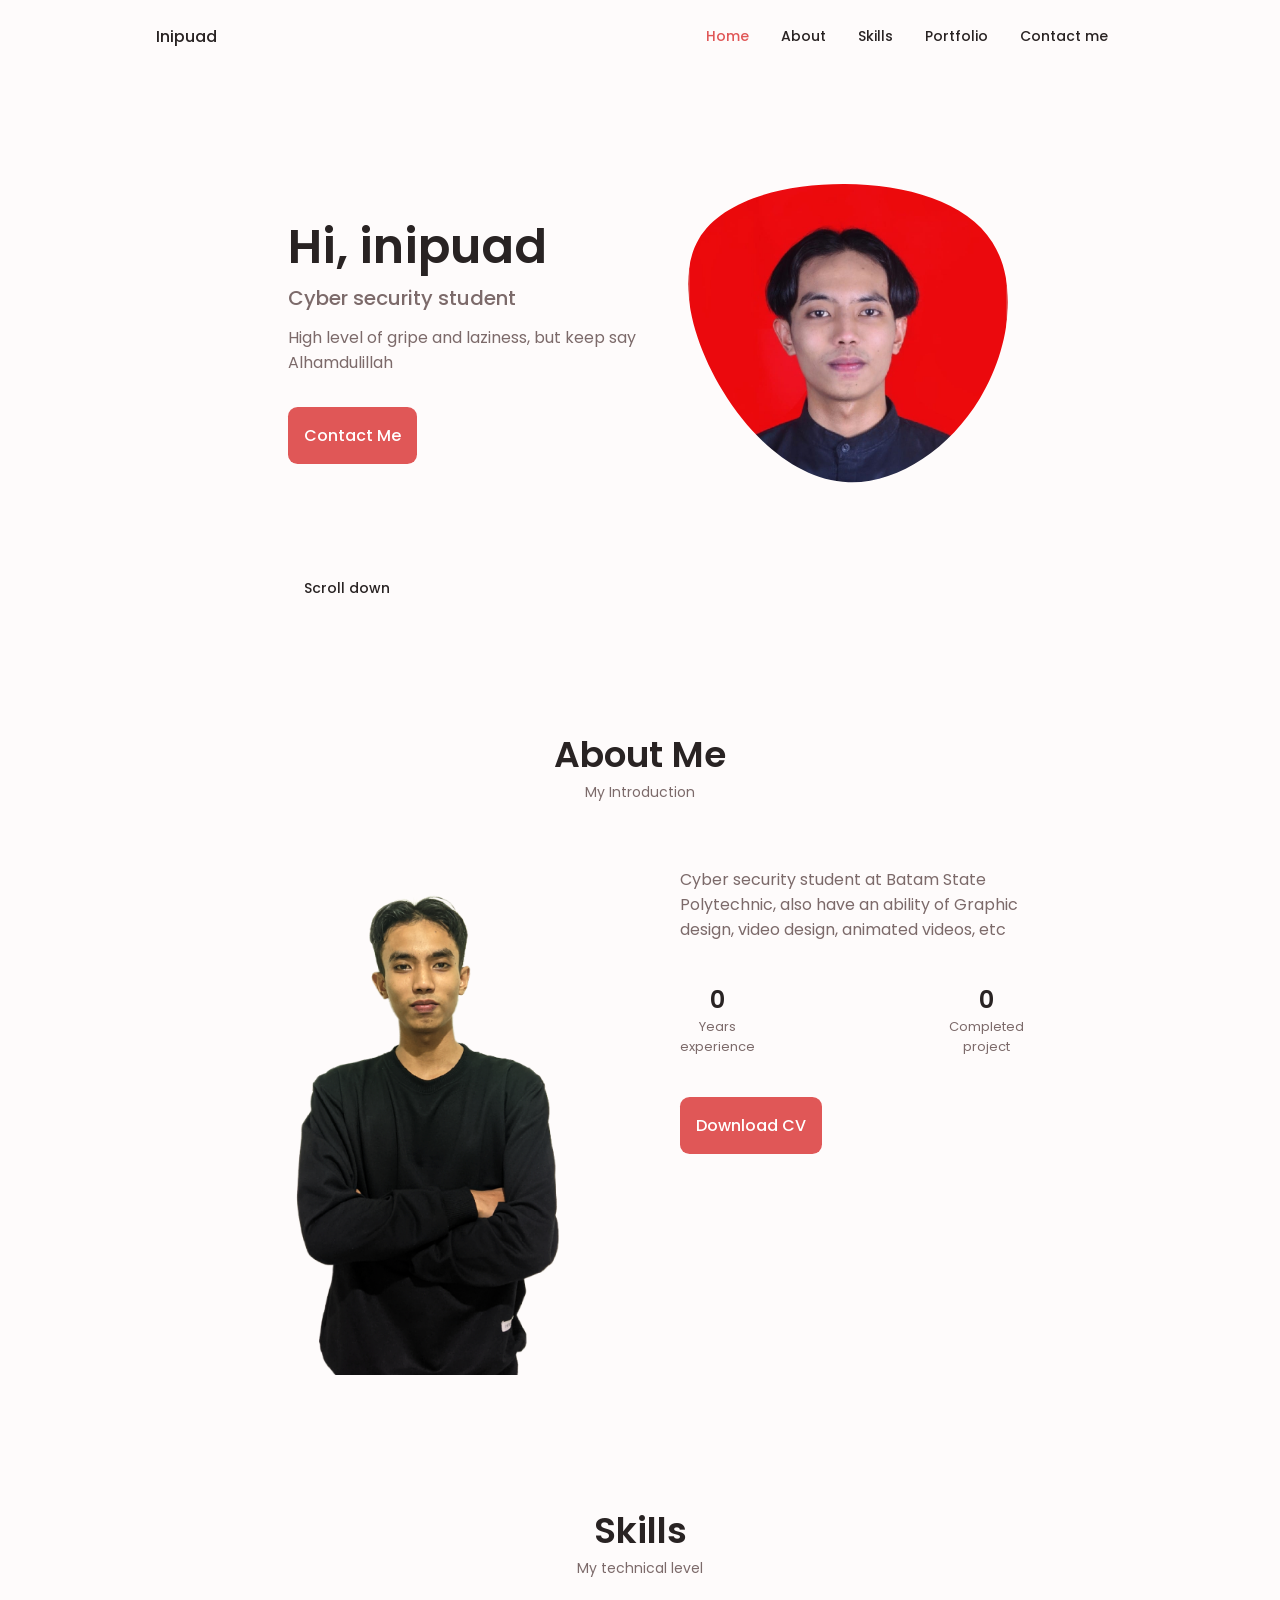
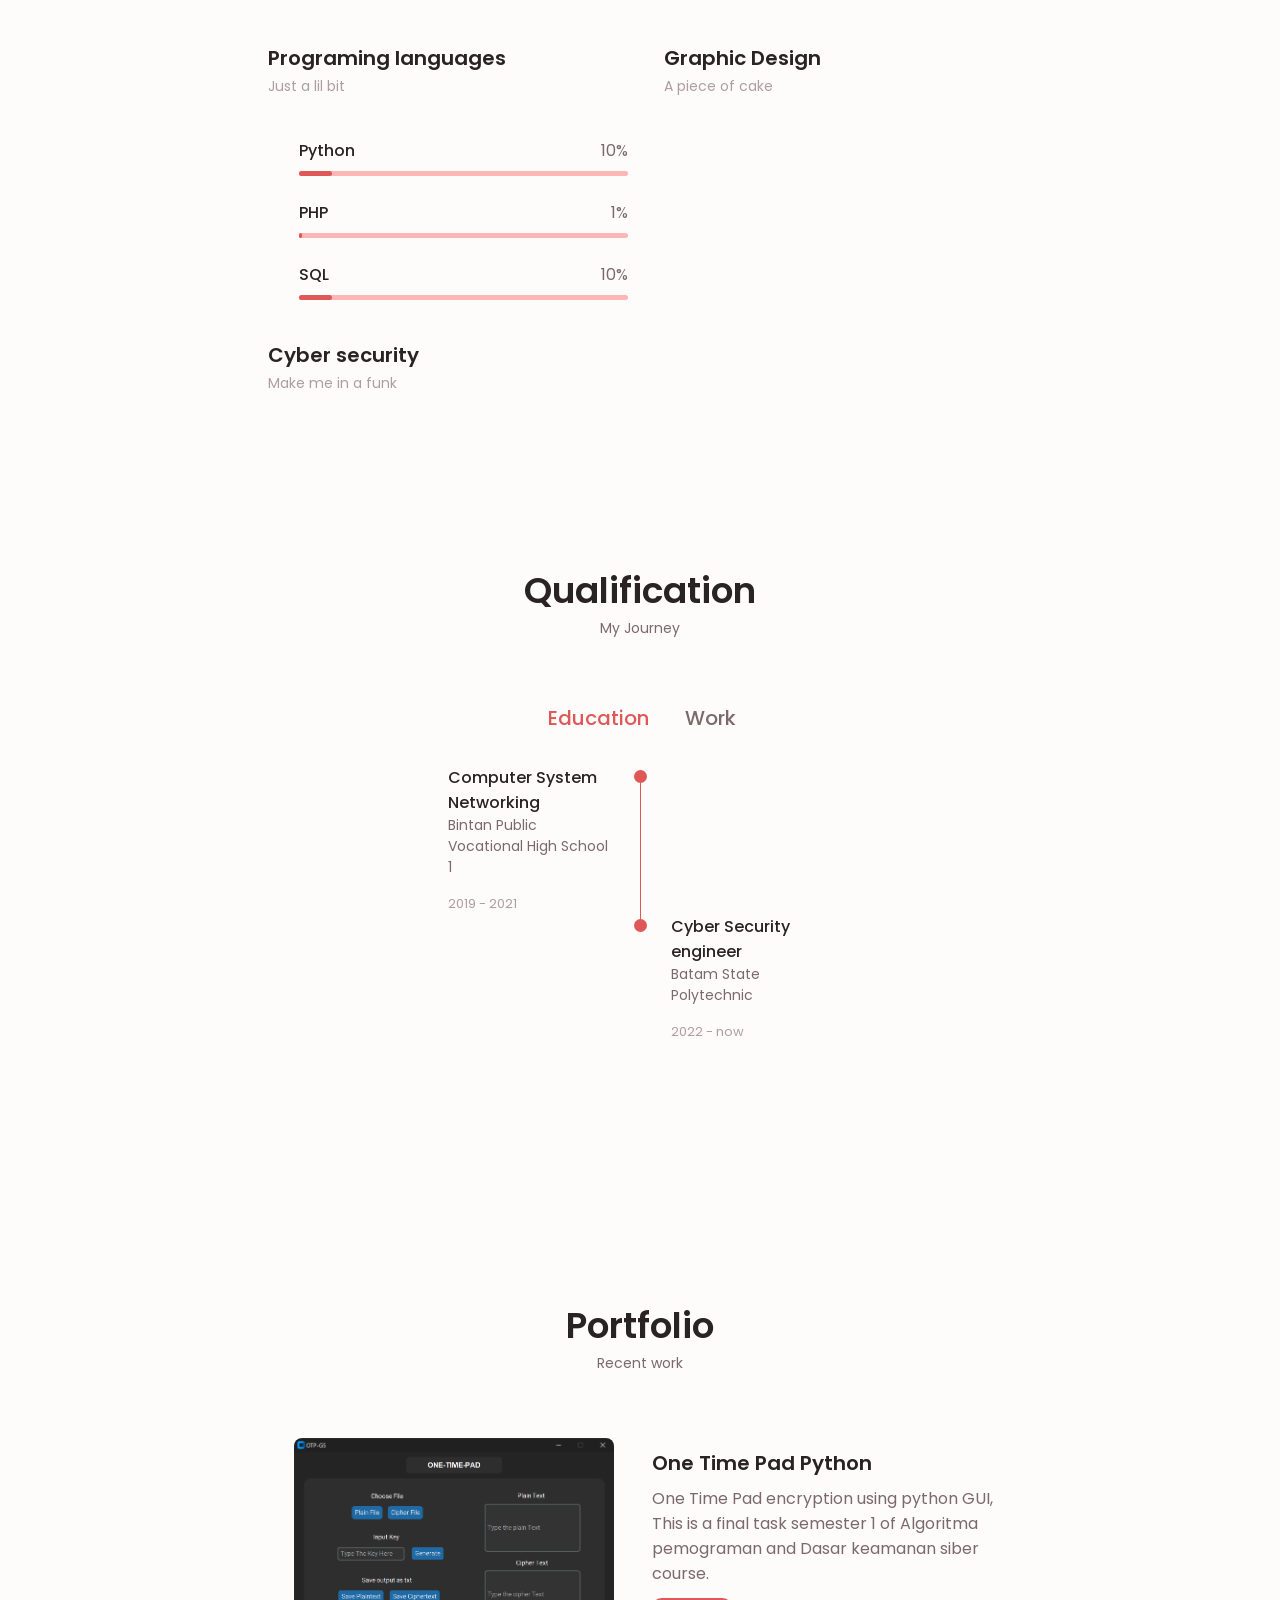
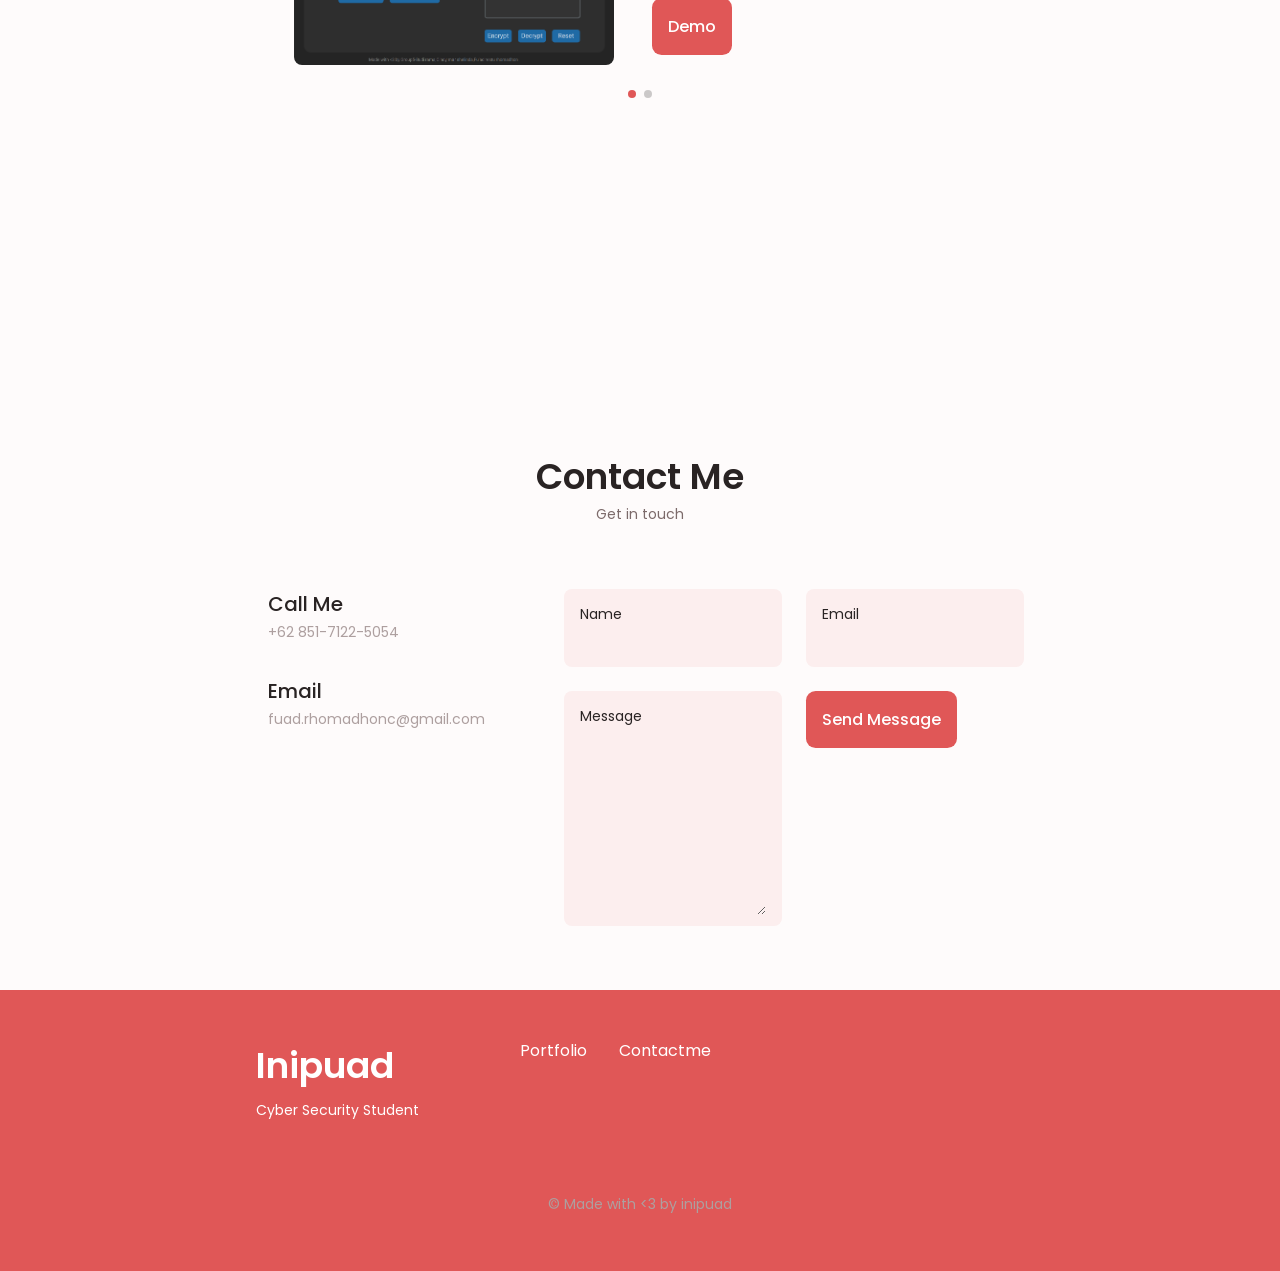
<file: index.html>
<!DOCTYPE html>
    <html lang="en">
    <head>
        <meta charset="UTF-8">
        <meta name="viewport" content="width=device-width, initial-scale=1.0">

        <!--==================== UNICONS ====================-->
        <link rel="stylesheet" href="https://unicons.iconscout.com/release/v4.0.0/css/line.css">
        
        <!--==================== SWIPER CSS ====================-->
        <link rel="stylesheet" href="assets/css/swiper-bundle.min.css">
        
        <!--==================== CSS ====================-->
        <link rel="stylesheet" href="assets/css/styles.css">

        <title>Belom jadi bangg</title>
    </head>
    <body>
        <!--==================== HEADER ====================-->
        <header class="header" id="header">
            <nav class="nav container">
                <a href="#" class="nav__logo">Inipuad</a>

                <div class="nav__menu" id="nav-menu">
                    <ul class="nav__list grid">
                        <li class="nav__item">
                            <a href="#home" class="nav__link active-link">
                                <i class="uil uil-estate nav__icon"></i>Home
                            </a>
                        </li>
                        <li class="nav__item">
                            <a href="#about" class="nav__link">
                                <i class="uil uil-user nav__icon"></i>About
                            </a>
                        </li>
                        <li class="nav__item">
                            <a href="#skills" class="nav__link">
                                <i class="uil uil-file-alt nav__icon"></i>Skills
                            </a>
                        </li>

                        <li class="nav__item">
                            <a href="#portfolio" class="nav__link">
                                <i class="uil uil-scenery nav__icon"></i>Portfolio
                            </a>
                        </li>
                        <li class="nav__item">
                            <a href="#contact" class="nav__link">
                                <i class="uil uil-message nav__icon"></i>Contact me
                            </a>
                        </li>
                    </ul>
                    <i class="uil uil-angle-double-down nav__close" id="nav-close"></i>
                </div>

                <div class="nav__btns">
                    <!-- Theme change button -->
                    <i class="uil uil-moon change-theme" id="theme-button"></i>

                    <div class="nav__toggle" id="nav-toggle">
                        <i class="uil uil-apps"></i>
                    </div>
                </div>
            </nav>
        </header>

        <!--==================== MAIN ====================-->
        <main class="main">
            <!--==================== HOME ====================-->
            <section class="home section" id="home">
                <div class="home__container container grid">
                    <div class="home__content grid">
                        <div class="home__social">
                            <a href="https://www.linkedin.com/in/fu-ad-restu-rhomadhon-8882041a4/" target="_blank" class="home__social-icon">
                                <i class="uil uil-linkedin-alt"></i>
                            </a>
                            <a href="https://www.instagram.com/inipuadv1/" target="_blank" class="home__social-icon">
                                <i class="uil uil-instagram"></i>
                            </a>
                        </div>

                        <div class="home__img">
                            <svg class="home__blob" viewBox="0 0 200 187" xmlns="http://www.w3.org/2000/svg" xmlns:xlink="http://www.w3.org/1999/xlink">
                                <mask id="mask0" mask-type="alpha">
                                    <path d="M190.312 36.4879C206.582 62.1187 201.309 102.826 182.328 134.186C163.346 165.547 
                                    130.807 187.559 100.226 186.353C69.6454 185.297 41.0228 161.023 21.7403 129.362C2.45775 
                                    97.8511 -7.48481 59.1033 6.67581 34.5279C20.9871 10.1032 59.7028 -0.149132 97.9666 
                                    0.00163737C136.23 0.303176 174.193 10.857 190.312 36.4879Z"/>
                                </mask>
                                <g mask="url(#mask0)">
                                    <path d="M190.312 36.4879C206.582 62.1187 201.309 102.826 182.328 134.186C163.346 
                                    165.547 130.807 187.559 100.226 186.353C69.6454 185.297 41.0228 161.023 21.7403 
                                    129.362C2.45775 97.8511 -7.48481 59.1033 6.67581 34.5279C20.9871 10.1032 59.7028 
                                    -0.149132 97.9666 0.00163737C136.23 0.303176 174.193 10.857 190.312 36.4879Z"/>

                                    <image class="home__blob-img" x="1" y="0" xlink:href="assets/img/perfil.png"/>
                                </g>
                            </svg>
                        </div>

                        <div class="home__data">
                            <h1 class="home__title">Hi, inipuad</h1>
                            <h3 class="home__subtitle">Cyber security student</h3>
                            <p class="home__description">High level of gripe and laziness, but keep say Alhamdulillah </p>
                            <a href="#contact" class="button button--flex">
                                Contact Me<i class="uil uil-message button__icon"></i>
                            </a>
                        </div>
                    </div>

                    <div class="home__scroll">
                        <a href="#about" class="home__scroll-button button--flex">
                            <i class="uil uil-mouse-alt home__scroll-mouse"></i>
                            <span class="home__scroll-name">Scroll down</span>
                            <i class="uil uil-arrow-down home__scroll-arrow"></i>

                        </a>
                    </div>
                </div>
            </section>

            <!--==================== ABOUT ====================-->
            <section class="about section" id="about">
                <h2 class="section__title">About Me</h2>
                <span class="section__subtitle">My Introduction</span>

                <div class="about__container container grid">
                    <img src="assets/img/about.jpg" alt="" class="about__img">

                    <div class="about__data">
                        <p class="about__description">Cyber security student at Batam State Polytechnic,
                            also have an ability of Graphic design, video design, animated videos, etc</p>

                        <div class="about__info">
                            <div>
                                <span class="about__info-title">0</span>
                                <span class="about__info-name">Years <br> experience</span>
                            </div>
                            <div>
                                <span class="about__info-title">0</span>
                                <span class="about__info-name">Completed <br> project</span>
                            </div>
                        </div>

                        <div class="about__buttons">
                            <a download="" href="assets/pdf/Puad-Cv.pdf" class="button button--flex">
                                Download CV<i class="uil uil-download-alt button__icon"></i>
                            </a>
                        </div>
                    </div>
                </div>
            </section>

            <!--==================== SKILLS ====================-->
            <section class="skills section" id="skills">
                <h2 class="section__title">Skills</h2>
                <span class="section__subtitle">My technical level</span>

                <div class="skills__container container grid">
                    <div>
                        <!--====== SKILLS 1 =====-->
                        <div class="skills__content skills__open">
                            <div class="skills__header">
                                <i class="uil uil-brackets-curly skills__icon"></i>

                                <div>
                                    <h1 class="skills__title">Programing languages</h1>
                                    <span class="skills__subtitle">Just a lil bit</span>
                                </div>

                                <i class="uil uil-angle-down skills__arrow"></i>
                            </div>

                            <div class="skills__list grid">
                                <div class="skills__data">
                                    <div class="skills__titles">
                                        <h3 class="skills__name">Python</h3>
                                        <span class="skills__number">10%</span>
                                    </div>
                                    <div class="skills__bar">
                                        <span class="skills__percentage skills__Python"></span>
                                    </div>
                                </div>

                                <div class="skills__data">
                                    <div class="skills__titles">
                                        <h3 class="skills__name">PHP</h3>
                                        <span class="skills__number">1%</span>
                                    </div>
                                    <div class="skills__bar">
                                        <span class="skills__percentage skills__PHP"></span>
                                    </div>
                                </div>

                                <div class="skills__data">
                                    <div class="skills__titles">
                                        <h3 class="skills__name">SQL</h3>
                                        <span class="skills__number">10%</span>
                                    </div>
                                    <div class="skills__bar">
                                        <span class="skills__percentage skills__SQL"></span>
                                    </div>
                                </div>
                            </div>
                        </div>
                        <!--====== SKILLS 2 =====-->
                        <div class="skills__content skills__close">
                            <div class="skills__header">
                                <i class="uil uil-cloud-lock skills__icon"></i>

                                <div>
                                    <h1 class="skills__title">Cyber security</h1>
                                    <span class="skills__subtitle">Make me in a funk</span>
                                </div>

                                <i class="uil uil-angle-down skills__arrow"></i>
                            </div>

                            <div class="skills__list grid">
                                <div class="skills__data">
                                    <div class="skills__titles">
                                        <h3 class="skills__name">Operating system</h3>
                                        <span class="skills__number">10%</span>
                                    </div>
                                    <div class="skills__bar">
                                        <span class="skills__percentage skills__OS"></span>
                                    </div>
                                </div>

                                <div class="skills__data">
                                    <div class="skills__titles">
                                        <h3 class="skills__name">Network security control</h3>
                                        <span class="skills__number">5%</span>
                                    </div>
                                    <div class="skills__bar">
                                        <span class="skills__percentage skills__NSC"></span>
                                    </div>
                                </div>

                                <div class="skills__data">
                                    <div class="skills__titles">
                                        <h3 class="skills__name">Penetration testing</h3>
                                        <span class="skills__number">3%</span>
                                    </div>
                                    <div class="skills__bar">
                                        <span class="skills__percentage skills__Pentest"></span>
                                    </div>
                                </div>
                            </div>
                        </div>
                    </div>

                    <div>
                        <!--====== SKILLS 3 =====-->
                        <div class="skills__content skills__close">
                            <div class="skills__header">
                                <i class="uil uil-palette skills__icon"></i>

                                <div>
                                    <h1 class="skills__title">Graphic Design</h1>
                                    <span class="skills__subtitle">A piece of cake</span>
                                </div>

                                <i class="uil uil-angle-down skills__arrow"></i>
                            </div>

                            <div class="skills__list grid">
                                <div class="skills__data">
                                    <div class="skills__titles">
                                        <h3 class="skills__name">Picture design</h3>
                                        <span class="skills__number">49%</span>
                                    </div>
                                    <div class="skills__bar">
                                        <span class="skills__percentage skills__Vector"></span>
                                    </div>
                                </div>

                                <div class="skills__data">
                                    <div class="skills__titles">
                                        <h3 class="skills__name">Video design</h3>
                                        <span class="skills__number">48%</span>
                                    </div>
                                    <div class="skills__bar">
                                        <span class="skills__percentage skills__Video"></span>
                                    </div>
                                </div>

                                <div class="skills__data">
                                    <div class="skills__titles">
                                        <h3 class="skills__name">Motion graphic / Animation</h3>
                                        <span class="skills__number">47%</span>
                                    </div>
                                    <div class="skills__bar">
                                        <span class="skills__percentage skills__MA"></span>
                                    </div>
                                </div>
                            </div>
                        </div>
                    </div>
                </div>
            </section>

            <!--==================== QUALIFICATION ====================-->
            <section class="qualification section">
                <h2 class="section__title">Qualification</h2>
                <span class="section__subtitle">My Journey</span>

                <div class="qualification__container container">
                    <div class="qualification__tabs">
                        <div class="qualification__button button--flex qualification__active" data-target='#education'>
                            <i class="uil uil-graduation-cap qualification__icon"></i>
                            Education
                        </div>

                        <div class="qualification__button button--flex" data-target='#work'>
                            <i class="uil uil-briefcase-alt qualification__icon"></i>
                            Work
                        </div>
                    </div>

                    <div class="qualification__sections">
                        <!--==== QUALIFICATION CONTENT 1 ====-->
                        <div class="qualification__content qualification__active" data-content id="education">
                            <!--==== QUALIFICATION 1 ====-->
                            <div class="qualification__data">
                                <div>
                                    <h3 class="qualification__title">Computer System Networking</h3>
                                    <span class="qualification__subtitle">Bintan Public Vocational High School 1</span>
                                    <div class="qualification__calendar">
                                        <i class="uil uil-calendar-alt"></i>
                                        2019 - 2021
                                    </div>
                                </div>

                                <div>
                                    <span class="qualification__rounder"></span>
                                    <span class="qualification__line"></span>
                                </div>
                            </div>

                            <!--==== QUALIFICATION 2 ====-->
                            <div class="qualification__data">
                                <div></div>

                                <div>
                                    <span class="qualification__rounder"></span>
                                    <!--<span class="qualification__line"></span> -->
                                </div>

                                <div>
                                    <h3 class="qualification__title">Cyber Security engineer</h3>
                                    <span class="qualification__subtitle">Batam State Polytechnic</span>
                                    <div class="qualification__calendar">
                                        <i class="uil uil-calendar-alt"></i>
                                        2022 - now
                                    </div>
                                </div>
                            </div>
                        </div>
                        <!--==== QUALIFICATION CONTENT 2 ====-->
                        <div class="qualification__content" data-content id="work">
                            <!--==== QUALIFICATION 1 ====-->
                            <div class="qualification__data">
                                <div>
                                    <h3 class="qualification__title">IT support Apprenticeship</h3>
                                    <span class="qualification__subtitle">Nirwana Gardens Resort</span>
                                    <div class="qualification__calendar">
                                        <i class="uil uil-calendar-alt"></i>
                                        2020 jan - 2020 mar
                                    </div>
                                </div>

                                <div>
                                    <span class="qualification__rounder"></span>
                                    <span class="qualification__line"></span>
                                </div>
                            </div>

                            <!--==== QUALIFICATION 2 ====-->
                            <div class="qualification__data">
                                <div></div>

                                <div>
                                    <span class="qualification__rounder"></span>
                                    <!--<span class="qualification__line"></span> -->
                                </div>

                                <div>
                                    <h3 class="qualification__title">Production Support</h3>
                                    <span class="qualification__subtitle">Esco Bintan Indonesia</span>
                                    <div class="qualification__calendar">
                                        <i class="uil uil-calendar-alt"></i>
                                        2021 - 2022
                                    </div>
                                </div>
                            </div>
                        </div>
                    </div>
                </div>
            </section>

            <!--==================== SERVICES ====================-->
            <section class="services section" id="services">
                
            </section>

            <!--==================== PORTFOLIO ====================-->
            <section class="portfolio section" id="portfolio">
                <h2 class="section__title">Portfolio</h2>
                <span class="section__subtitle">Recent work</span>

                <div class="portfolio__container container swiper-container">
                    <div class="swiper-wrapper">
                        <!--===== PORTFOLIO 1 =====-->
                        <div class="portfolio__content grid swiper-slide">
                            <img src="assets/img/portfolio1.jpg" alt="" class="portfolio__img">

                            <div class="portfolio__data">
                                <h3 class="portfolio__title">One Time Pad Python</h3>
                                <p class="portfolio__description">One Time Pad encryption using python GUI,
                                    This is a final task semester 1 of Algoritma pemograman and Dasar keamanan siber course.</p>
                                <a href="https://if.polibatam.ac.id/pamerin/detail.php?title=-one-time-pad-implementation-with-python-gui-customtkinter&id=NDMzMjIwMTA1Nw==&ta=Mw==" target="_blank" class="button button--flex button--small portfolio__button">
                                    Demo
                                    <i class="uil uil-arrow-right button__icon"></i>
                                </a>
                            </div>
                        </div>

                        <!--===== PORTFOLIO 2 =====-->
                        <div class="portfolio__content grid swiper-slide">
                            <img src="assets/img/portfolio2.jpg" alt="" class="portfolio__img">

                            <div class="portfolio__data">
                                <h3 class="portfolio__title">Animation</h3>
                                <p class="portfolio__description">Explanations about logic bombs through animation, 
                                    actually this is my homework assignment for Dasar keamanan siber course.</p>
                                <a href="https://www.youtube.com/watch?v=PgjNNZaza_8&ab_channel=inipuadv1" target="_blank" class="button button--flex button--small portfolio__button">
                                    Demo
                                    <i class="uil uil-arrow-right button__icon"></i>
                                </a>
                            </div>
                        </div>
                    </div>

                    <!--==ARROW==-->
                    <div class="swiper-button-next">
                        <i class="uil uil-angle-right-b swiper-portfolio-icon"></i>
                    </div>
                    <div class="swiper-button-prev">
                        <i class="uil uil-angle-left-b swiper-portfolio-icon"></i>
                    </div>

                    <!--==pagination==-->
                    <div class="swiper-pagination"></div>
                </div>
            </section>

            <!--==================== PROJECT IN MIND ====================-->
            <section class="project section">

            </section>

            <!--==================== TESTIMONIAL ====================-->
            <section class="testimonial section">
                
            </section>

            <!--==================== CONTACT ME ====================-->
            <section class="contact section" id="contact">
                <h2 class="section__title">Contact Me</h2>
                <span class="section__subtitle">Get in touch</span>

                <div class="contact__container container grid">
                    <div>
                        <div class="contact__information">
                            <i class="uil uil-phone contact__icon"></i>

                            <div>
                                <h3 class="contact__title">Call Me</h3>
                                <span class="contact__subtitle">+62 851-7122-5054</span>
                            </div>
                        </div>
                        <div class="contact__information">
                            <i class="uil uil-envelope contact__icon"></i>

                            <div>
                                <h3 class="contact__title">Email</h3>
                                <span class="contact__subtitle">fuad.rhomadhonc@gmail.com</span>
                            </div>
                        </div>
                    </div>

                    <form action="" class="contact__form grid">
                        <div class="contact__inputs grid">
                            <div class="contact__content">
                                <label for="" class="contact__label">Name</label>
                                <input type="text" class="contact__input">
                            </div>
                            <div class="contact__content">
                                <label for="" class="contact__label">Email</label>
                                <input type="email" class="contact__input">
                            </div>
                            <div class="contact__content">
                                <label for="" class="contact__label">Message</label>
                                <textarea name="" id="" cols="0" rows="7" class="contact__input"></textarea>
                            </div>

                            <div>
                                <a href="#" class="button button--flex">
                                    Send Message
                                    <i class="uil uil-message button__icon"></i>
                                </a>
                            </div>
                        </div>
                    </form>
                </div>
            </section>
        </main>

        <!--==================== FOOTER ====================-->
        <footer class="footer">
            <div class="footer__bg">
                <div class="footer__container container grid">
                    <div>
                        <h1 class="footer__title">Inipuad</h1>
                        <span class="footer__subtitle">Cyber Security Student</span>
                    </div>

                    <ul class="footer__links">
                        <li>
                            <a href="#portfolio" class="footer__link">Portfolio</a>
                        </li>
                        <li>
                            <a href="#contact" class="footer__link">Contactme</a>
                        </li>
                    </ul>

                    <div class="footer__social">
                        <a href="https://www.facebook.com/gaskabochtoxic" target="_blank" class="footer__social">
                            <i class="uil uil-facebook-f"></i>
                        </a>
                        <a href="https://www.instagram.com/dat.osint3.1.1/" target="_blank" class="footer__social">
                            <i class="uil uil-instagram"></i>
                        </a>
                    </div>
                </div>

                <p class="footer__copy">&#169; Made with <3 by inipuad</p>
            </div>
        </footer>
        
        <!--==================== SCROLL TOP ====================-->
        <a href="#" class="scrollup" id="scroll-up">
            <i class="uil uil-arrow-up scrollup__icon"></i>
        </a>

        <!--==================== SWIPER JS ====================-->
        <script src="assets/js/swiper-bundle.min.js"></script>

        <!--==================== MAIN JS ====================-->
        <script src="assets/js/main.js"></script>
    </body>
</html>
</file>
<file: assets/css/styles.css>
/*==================== GOOGLE FONTS ====================*/
@import url('https://fonts.googleapis.com/css2?family=Poppins:wght@400;500;600&display=swap');

/*==================== VARIABLES CSS ====================*/
:root {
    --header-height: 3rem;

    /*========== Colors ==========*/
    /* Change favorite color */
    --hue-color: 360; /*Purple 250 - Green 142 - Blue 230 - Pink 340*/

    /* HSL color mode */
    --first-color: hsl(var(--hue-color), 69%, 61%);
    --first-color-second: hsl(var(--hue-color), 69%, 61%);
    --first-color-alt: hsl(var(--hue-color), 57%, 53%);
    --first-color-lighter: hsl(var(--hue-color), 92%, 85%);
    --title-color: hsl(var(--hue-color), 8%, 15%);
    --text-color: hsl(var(--hue-color), 8%, 45%);
    --text-color-light: hsl(var(--hue-color), 8%, 65%);
    --input-color: hsl(var(--hue-color), 70%, 96%);
    --body-color: hsl(var(--hue-color), 60%, 99%);
    --container-color: #fff;  
    --scroll-bar-color: hsl(var(--hue-color), 12%, 90%);
    --scroll-thumb-color: hsl(var(--hue-color), 12%, 80%);

    /*========== Font and typography ==========*/
    --body-font: 'Poppins', sans-serif;

    /* .5rem = 8px, 1rem = 16px, 1.5rem = 24px ... */
    --big-font-size: 2rem;
    --h1-font-size: 1.5rem;
    --h2-font-size: 1.25rem;
    --h3-font-size: 1.125rem;
    --normal-font-size: .938rem;  
    --small-font-size: .813rem;
    --smaller-font-size: .75rem;

    /*========== Font weight ==========*/
    --font-medium: 500;
    --font-semi-bold: 600;

    /*========== Margenes Bottom ==========*/
    /* .25rem = 4px, .5rem = 8px, .75rem = 12px ... */
    --mb-0-25: .25rem;
    --mb-0-5: .5rem;
    --mb-0-75: .75rem;
    --mb-1: 1rem;
    --mb-1-5: 1.5rem;
    --mb-2: 2rem;
    --mb-2-5: 2.5rem;
    --mb-3: 3rem;

    /*========== z index ==========*/
    --z-tooltip: 10;
    --z-fixed: 100;
    --z-modal: 1000;
}

/* Font size for large devices */
@media screen and (min-width: 968px) {
    :root {
        --big-font-size: 3rem;
        --h1-font-size: 2.25rem;
        --h2-font-size: 1.5rem;
        --h3-font-size: 1.25rem;
        --normal-font-size: 1rem;
        --small-font-size: .875rem;
        --smaller-font-size: .813rem;
    }
}

/*========== Variables Dark theme ==========*/
body.dark-theme{
  /* HSL color mode */
  --first-color-second: hsl(var(--hue-color), 30%, 8%);
  --title-color: hsl(var(--hue-color), 8%, 95%);
  --text-color: hsl(var(--hue-color), 8%, 75%);
  --input-color: hsl(var(--hue-color), 29%, 16%);
  --body-color: hsl(var(--hue-color), 28%, 12%);
  --container-color: hsl(var(--hue-color), 29%, 16%);  
}

/*========== Button Dark/Light ==========*/
.nav__btns{
  display: flex;
  align-items: center;
}

.change-theme{
  font-size: 1.25rem;
  color: var(--title-color);
  margin-right: var(--mb-1);
  cursor: pointer;
}

.change-theme:hover{
  color: var(--first-color);
}

/*==================== BASE ====================*/
* {
  box-sizing: border-box;
  padding: 0;
  margin: 0;
}

html {
  scroll-behavior: smooth;
}

body {
  margin: 0 0 var(--header-height) 0;
  font-family: var(--body-font);
  font-size: var(--normal-font-size);
  background-color: var(--body-color);
  color: var(--text-color);
}

h1, h2, h3, h4 {
  color: var(--title-color);
  font-weight: var(--font-semi-bold);
}

ul {
  list-style: none;
}

a {
  text-decoration: none;
}

img {
  max-width: 100%;
  height: auto;
}

/*==================== REUSABLE CSS CLASSES ====================*/
.section {
  padding: 2rem 0 4rem;
}

.section__title {
  font-size: var(--h1-font-size);
  color: var(--title-color);
}

.section__subtitle {
  display: block;
  font-size: var(--small-font-size);
  margin-bottom: var(--mb-3);
}

.section__title, 
.section__subtitle {
  text-align: center;
}

/*==================== LAYOUT ====================*/
.container {
  max-width: 768px;
  margin-left: var(--mb-1-5);
  margin-right: var(--mb-1-5);
}

.grid {
  display: grid;
  gap: 1.5rem;
}

.header {
  width: 100%;
  position: fixed;
  bottom: 0;
  left: 0;
  z-index: var(--z-fixed);
  background-color: var(--body-color);
}

/*==================== NAV ====================*/
.nav{
  max-width: 968px;
  height: var(--header-height);
  display: flex;
  justify-content: space-between;
  align-items: center;
}

.nav__logo,
.nav__toggle{
  color: var(--title-color);
  font-weight: var(--font-medium);
}

.nav__logo:hover{
  color: var(--first-color);
}

.nav__toggle{
  font-size: 1.1rem;
  cursor: pointer;
}

.nav__toggle:hover{
  color: var(--first-color);
}

@media screen and (max-width: 767px){
  .nav__menu{
    position: fixed;
    bottom: -100%;
    left: 0;
    width: 100%;
    background-color: var(--body-color);
    padding: 2rem 1.5rem 4rem;
    box-shadow: 0 -1px 4px rgba(0,0,0,.15);
    border-radius: 1.5rem 1.5rem 0 0;
    transition: .3s;
  }
}

.nav__list{
  grid-template-columns: repeat(3, 1fr);
  gap: 2rem;

}

.nav__link{
  display: flex;
  flex-direction: column;
  align-items: center;
  font-size: var(--small-font-size);
  color: var(--title-color);
  font-weight: var(--font-medium);
}

.nav__link:hover{
  color: var(--first-color);
}

.nav__icon{
  font-size: 1.2rem;
}

.nav__close{
  position: absolute;
  right: 1.3rem;
  bottom: .5rem;
  font-size: 1.5rem;
  cursor: pointer;
  color: var(--first-color);
}

.nav__close:hover{
  color: var(--first-color-alt);
}

/* show menu */
.show-menu{
  bottom: 0;
}

/* Active link */
.active-link{
  color: var(--first-color)
}

/* Change background header */
.scroll-header{
  box-shadow: 0 -1px 4px rgba(0,0,0,.15);
}

/*==================== HOME ====================*/
.home__container{
  gap: 1rem;
}

.home__content{
  grid-template-columns: .5fr 3fr;
  padding-top: 3.5rem;
  align-items: center;
}

.home__social{
  display: grid;
  grid-template-columns: max-content;
  row-gap: 1rem;
}

.home__social-icon{
  font-size: 1.25rem;
  color: var(--first-color);
}

.home__social-icon:hover{
  color: var(--first-color-alt);
}

.home__blob{
  width: 200px;
  fill: var(--first-color);
}

.home__blob-img{
  width: 198px;
}

.home__data{
  grid-column: 1/3;
}

.home__title{
  font-size: var(--big-font-size);
}

.home__subtitle{
  font-size: var(--h3-font-size);
  color: var(--text-color);
  font-weight: var(--font-medium);
  margin-bottom: var(--mb-0-75);
}

.home__description{
  margin-bottom: var(--mb-2);
}

.home__scroll{
  display: none;
}

.home__scroll-button{
  color: var(--first-color);
  transition: .3s;
}

.home__scroll-button:hover{
  transform: translateY(.25rem);
}

.home__scroll-mouse{
  font-size: 2rem;
}

.home__scroll-name{
  font-size: var(--small-font-size);
  color: var(--title-color);
  font-weight: var(--font-medium);
  margin-right: var(--mb-0-25);
}

.home__scroll-arrow{
  font-size: 1.25rem;
}

/*==================== BUTTONS ====================*/
.button{
  display: inline-block;
  background-color: var(--first-color);
  color: #FFF;
  padding: 1rem;
  border-radius: .6rem;
  font-weight: var(--font-medium);
}

.button:hover{
  background-color: var(--first-color-alt);
}

.button-icon{
  font-size: 1.25rem;
  margin-left: var(--mb-0-5);
  transition: .3s;
}

.button--flex{
  display: inline-flex;
  align-items: center;
}

/*==================== ABOUT ====================*/
.about__img{
  width: 200px;
  border-radius: .5rem;
  justify-self: center;
  align-self: center;
}

.about__description{
  text-align: center;
  margin-bottom: var(--mb-2-5);
}

.about__info{
  display: flex;
  justify-content: space-evenly;
  margin-bottom: var(--mb-2-5);
}

.about__info-title{
  font-size: var(--h2-font-size);
  font-weight: var(--font-semi-bold);
  color: var(--title-color);
}

.about__info-name{
  font-size: var(--smaller-font-size);
}

.about__info-title,
.about__info-name{
  display: block;
  text-align: center;
}

/*==================== SKILLS ====================*/
.skills__container{
  row-gap: 0;
}

.skills__header{
  display: flex;
  align-items: center;
  margin-bottom: var(--mb-2-5);
  cursor: pointer;
}

.skills__icon,
.skills__arrow{
  font-size: 2rem;
  color: var(--first-color);
}

.skills__icon{
  margin-right: var(--mb-0-75);
}

.skills__title{
  font-size: var(--h3-font-size);
}

.skills__subtitle{
  font-size: var(--small-font-size);
  color: var(--text-color-light);
}

.skills__arrow{
  margin-left: auto;
  transition: .4s;
}

.skills__list{
  row-gap: 1.5rem;
  padding-left: 2.7rem;
}

.skills__titles{
  display: flex;
  justify-content: space-between;
  margin-bottom: var(--mb-0-5);
}

.skills__name{
  font-size: var(--normal-font-size);
  font-weight: var(--font-medium);
}

.skills__bar,
.skills__percentage{
  height: 5px;
  border-radius: .25rem;
}

.skills__bar{
  background-color: var(--first-color-lighter);
}

.skills__percentage{
  display: block;
  background-color: var(--first-color);
}

.skills__Python{
  width: 10%;
}
.skills__PHP{
  width: 1%;
}
.skills__SQL{
  width: 10%;
}

.skills__OS{
  width: 10%;
}
.skills__NSC{
  width: 5%;
}
.skills__Pentest{
  width: 3%;
}

.skills__Vector{
  width: 49%;
}
.skills__Video{
  width: 48%;
}
.skills__MA{
  width: 47%;
}

.skills__close .skills__list{
  height: 0;
  overflow: hidden;
}

.skills__open .skills__list{
  height: max-content;
  margin-bottom: var(--mb-2-5);
}

.skills__open .skills__arrow{
  transform: rotate(-180deg);
}

/*==================== QUALIFICATION ====================*/
.qualification__tabs{
  display: flex;
  justify-content: space-evenly;
  margin-bottom: var(--mb-2);
}

.qualification__button{
  font-size: var(--h3-font-size);
  font-weight: var(--font-medium);
  cursor: pointer;
}

.qualification__button:hover{
  color: var(--first-color);
}

.qualification__icon{
  font-size: 1.8rem;
  margin-right: var(--mb-0-25);
}

.qualification__data{
  display: grid;
  grid-template-columns: 1fr max-content 1fr;
  column-gap: 1.5rem;
}

.qualification__title{
  font-size: var(--normal-font-size);
  font-weight: var(--font-medium);
}

.qualification__subtitle{
  display: inline-block;
  font-size: var(--small-font-size);
  margin-bottom: var(--mb-1);
}

.qualification__calendar{
  font-size: var(--smaller-font-size);
  color: var(--text-color-light);
}

.qualification__rounder{
  display: inline-block;
  width: 13px;
  height: 13px;
  background-color: var(--first-color);
  border-radius: 50%;
}

.qualification__line{
  display: block;
  width: 1px;
  height: 100%;
  background-color: var(--first-color);
  transform: translate(6px, -7px);
}

.qualification [data-content]{
  display: none;
}

.qualification__active[data-content]{
  display: block;
}

.qualification__button.qualification__active{
  color: var(--first-color);
}

/*==================== SERVICES ====================*/


/* Active Modal */


/*==================== PORTFOLIO ====================*/
.portfolio__container{
  overflow: initial;
}

.portfolio__content{
  padding: 0 1.5rem;
}

.portfolio__img{
  width: 265px;
  border-radius: .5rem;
  justify-self: center;
}

.portfolio__title{
  font-size: var(--h3-font-size);
  margin-bottom: var(--mb-0-5);
}

.portfolio__description{
  margin-bottom: var(--mb-0-75);
}

.portfolio__button:hover .button__icon{
  transform: translateX(.25rem);
}

.swiper-button-prev::after,
.swiper-button-next::after{
  content: '';
}

.swiper-portfolio-icon{
  font-size: 2rem;
  color: var(--first-color);
}

.swiper-button-prev{
  left: -5.rem;
}

.swiper-button-next{
  right: -.5rem;
}

.swiper-container-horizontal > .swiper-pagination-bullets{
  bottom: -2.5rem;
}

.swiper-pagination-bullet-active{
  background-color: var(--first-color);
}

.swiper-button-prev,
.swiper-button-next,
.swiper-pagination-bullet{
  outline: none;
}

/*==================== PROJECT IN MIND ====================*/


/*==================== TESTIMONIAL ====================*/


/*==================== CONTACT ME ====================*/
.contact__container{
  row-gap: 3rem;
}

.contact__information{
  display: flex;
  margin-bottom: var(--mb-2);
}

.contact__icon{
  font-size: 2rem;
  color: var(--first-color);
  margin-right: var(--mb-0-75);
}

.contact__title{
  font-size: var(--h3-font-size);
  font-weight: var(--font-medium);
}

.contact__subtitle{
  font-size: var(--small-font-size);
  color: var(--text-color-light);
}

.contact__content{
  background-color: var(--input-color);
  border-radius: .5rem;
  padding: .75rem 1rem .25rem;
}

.contact__label{
  font-size: var(--small-font-size);
  color: var(--title-color);

}

.contact__input{
  width: 100%;
  background-color: var(--input-color);
  color: var(--text-color);
  font-family: var(--body-font);
  font-size: var(--normal-font-size);
  border: none;
  outline: none;
  padding: .25rem .5rem .5rem 0;

}

/*==================== FOOTER ====================*/
.footer{
  padding-top: 2rem;
}

.footer__container{
  row-gap: 3.5rem;
}

.footer__bg{
  background-color: var(--first-color-second);
  padding: 2rem 0 3rem;
}

.footer__title{
  font-size: var(--h1-font-size);
  margin-bottom: var(--mb-0-25);
}

.footer__subtitle{
  font-size: var(--small-font-size);
}

.footer__links{
  display: flex;
  flex-direction: column;
  row-gap: 1.5rem;
}

.footer_link:hover{
  color: var(--first-color-lighter);
}

.footer__social{
  font-size: 1.25rem;
  margin-right: var(--mb-1-5);
}

.footer__social:hover{
  color: var(--first-color-lighter);
}

.footer__copy{
  font-size: var(--small-font-size);
  text-align: center;
  color: var(--text-color-light);
  margin-top: var(--mb-3);
}

.footer__title,
.footer__subtitle,
.footer__link,
.footer__social{
  color: #fff;
}

/*========== SCROLL UP ==========*/
.scrollup{
  position: fixed;
  right: 1rem;
  bottom: -20%;
  background-color: var(--first-color);
  opacity: .8;
  padding: 0 .3rem;
  border-radius: .4rem;
  z-index: var(--z-tooltip);
  transition: .4s;
}

.scrollup:hover{
  background-color: var(--first-color-alt);
}

.scrollup__icon{
  font-size: 1.5rem;
  color: #fff;
}

/* Show scroll */
.show-scroll{
  bottom: 5rem;
}

/*========== SCROLL BAR ==========*/


/*==================== MEDIA QUERIES ====================*/
/* For small devices */
@media screen and (max-width: 350px){
  .container{
    margin-left: var(--mb-1);
    margin-right: var(--mb-1);
  }
  .nav__menu{
    padding: 2rem .25rem 4 rem;
  }
  .nav__list{
    column-gap: 0;
  }
  .home__content{
    grid-template-columns: .25fr 3fr;
  }
  .home__blob{
    width: 180px;
  }
  .skills__title{
    font-size: var(--normal-font-size);
  }
  .qualification__data{
    gap: .5rem;
  }
  
}

/* For medium devices */
@media screen and (min-width: 568px){
  .home__content{
    grid-template-columns: max-content 1fr 1fr;
  }
  .home__data{
    grid-column: initial;
  }
  .home__img{
    order: 1;
    justify-self: center;
  }
  .about__container,
  .skills__container,
  .portfolio__content,
  .footer__container,
  .contact__container{
    grid-template-columns: repeat(2, 1fr);
  }
  .qualification__sections{
    display: grid;
    grid-template-columns: .6fr;
    justify-content: center;
  }
}
@media screen and (min-width: 767px) {
  .container{
    margin-left: auto;
    margin-right: auto;
  }
  body{
    margin: 0;
  }
  .section{
    padding: 6rem 0 2rem;
  }
  .section__subtitle{
    margin-bottom: 4rem;
  }
  .header{
    top: 0;
    bottom: initial;
  }
  
  .header,
  .main,
  .footer__container{
    padding: 0 1rem;
  }
  .nav{
    height: calc(var(--header-height) + 1.5rem);
    column-gap: 1rem;
  }
  .nav__icon,
  .nav__close,
  .nav__toggle{
    display: none;
  }
  .nav__list{
    display: flex;
    column-gap: 2rem;
  }
  .nav__menu{
    margin-left: auto;
  }
  .change-theme{
    margin: 0;
  }
  .home__container{
    row-gap: 5rem;
  }
  .home__content{
    padding-top: 5.5rem;
    column-gap: 2rem;
  }
  .home__blob{
    width: 270px;
  }
  .home__scroll{
    display: block;
  }
  .home__scroll-button{
    margin-left: 3rem;
  }
  .about__container{
    column-gap: 5rem;
  }
  .about__img{
    width: 350px;
  }
  .about__description{
    text-align: initial;
  }
  .about__info{
    justify-content: space-between;
  }
  .about__buttons{
    justify-content: initial;
  }
  .qualification__tabs{
    justify-content: center;
  }
  .qualification__button{
    margin: 0 var(--mb-1);
  }
  .qualification__sections{
    grid-template-columns: .5fr;
  }
  .portfolio__img{
    width: 320px;
  }
  .portfolio__content{
    align-items: center;
  }
  .footer__container{
    grid-template-columns: repeat(3, 1fr);
  }
  .footer__bg{
    padding: 3rem 0 3.5rem;
  }
  .footer__links{
    flex-direction: row;
    column-gap: 2rem;
  }
  .footer__social{
    justify-self: flex-end;
  }
  .footer__copy{
    margin-top: 4.5rem;
  }
}

/* For large devices */
@media screen and (min-width: 968px){
  .header,
  .main,
  .footer__container{
    padding: 0;
  }
  .home__blob{
    width: 320px;
  }
  .home__social{
    transform: translateX(-6rem);
  }
  .portfolio__container{
    column-gap: 5rem;
  }
  .swiper-button-prev{
    left: -3.5rem;
  }
  .swiper-button-next{
    right: -3.5rem;
  }
  .swiper-container-horizontal > .swiper-pagination-bullet{
    bottom: -4.5rem;
  }
  .contact__form{
    width: 460px;
  }
  .contact__inputs{
    grid-template-columns: repeat(2, 1fr);
  }
}
</file>
